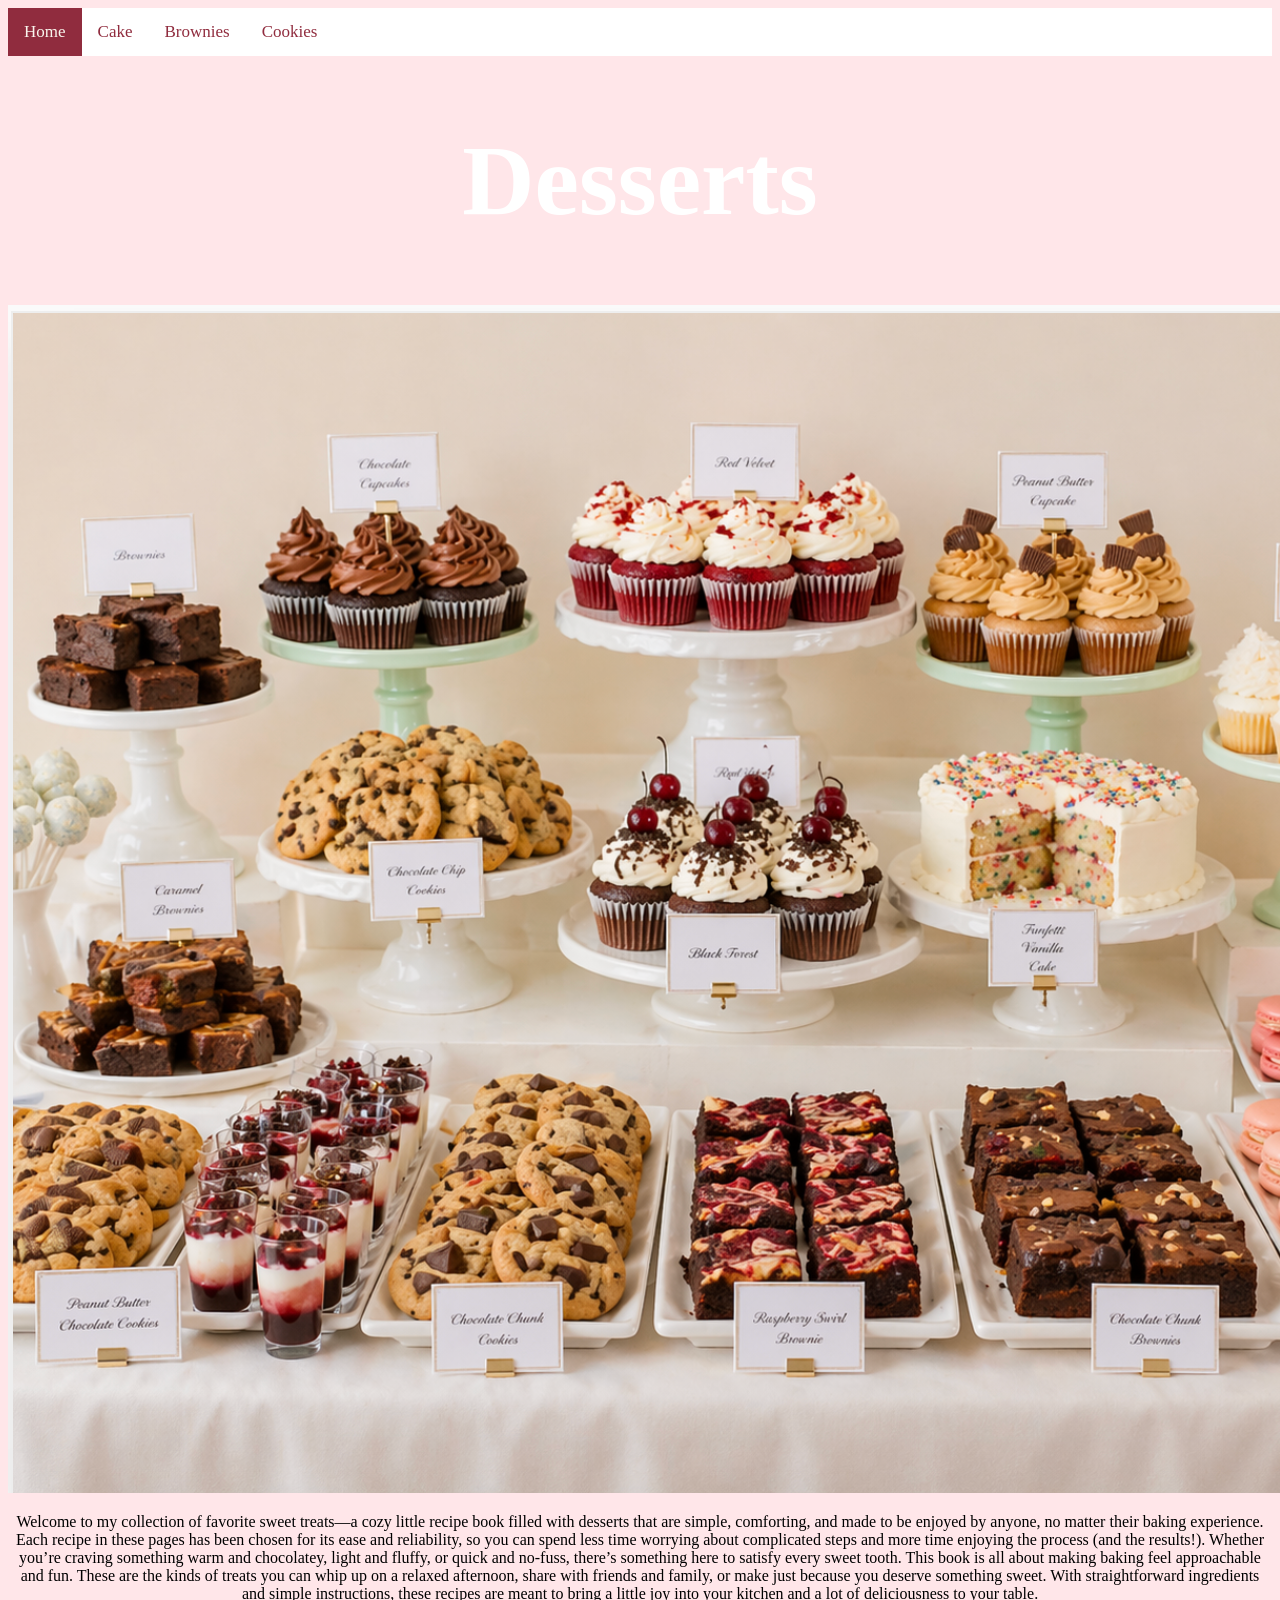
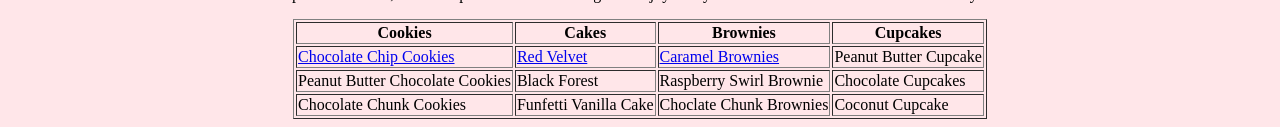
<file: index.html>
<!DOCTYPE html>
<html>
<head>
<title>Coco's Cookbook</title>
<style>
h1 {
	color:white;
	font-size:100px;
	font-family:"Times New Roman", sans-serif;
}
body {
	background-color:#FFE6E9;
}
</style> 
<link href="style.css" type="text/css" rel="stylesheet"/>
</head>
<body>



<div class="topnav">
<a href="index.html" class="active">Home</a>
<a href="redvelvet.html">Cake</a>
<a href="caramelbrownies.html">Brownies</a>
<a href="chocolatechipcookies.html">Cookies</a>
</div>
<h1><center>Desserts</h6>
	<center/> <img src="bakeryimage.png"/>


<p> 	Welcome to my collection of favorite sweet treats—a cozy little recipe book filled with desserts that are simple, comforting, and made to be enjoyed by anyone, no matter their baking experience. Each recipe in these pages has been chosen for its ease and reliability, so you can spend less time worrying about complicated steps and more time enjoying the process (and the results!). Whether you’re craving something warm and chocolatey, light and fluffy, or quick and no-fuss, there’s something here to satisfy every sweet tooth.

This book is all about making baking feel approachable and fun. These are the kinds of treats you can whip up on a relaxed afternoon, share with friends and family, or make just because you deserve something sweet. With straightforward ingredients and simple instructions, these recipes are meant to bring a little joy into your kitchen and a lot of deliciousness to your table.</p>


<table border=1> 
<tr>
	<th>Cookies</th>
	<th>Cakes</th>
	<th>Brownies</th>
	<th>Cupcakes</th>
</tr>
<tr>
	<td><a href='chocolatechipcookies.html'> Chocolate Chip Cookies</a></td>
	<td><a href='redvelvet.html'> Red Velvet</a></td>
	<td><a href='caramelbrownies.html'> Caramel Brownies</td>

	<td>Peanut Butter Cupcake</td>
</tr>
<tr>
	<td>Peanut Butter Chocolate Cookies</td>
	<td>Black Forest</td>
	<td>Raspberry Swirl Brownie</td>
	<td>Chocolate Cupcakes</td>
<tr> 
	<td>Chocolate Chunk Cookies</td>
	<td>Funfetti Vanilla Cake</td>
	<td>Choclate Chunk Brownies</td>
	<td>Coconut Cupcake</td>
</tr>
<table>



</body>
</html>
</file>
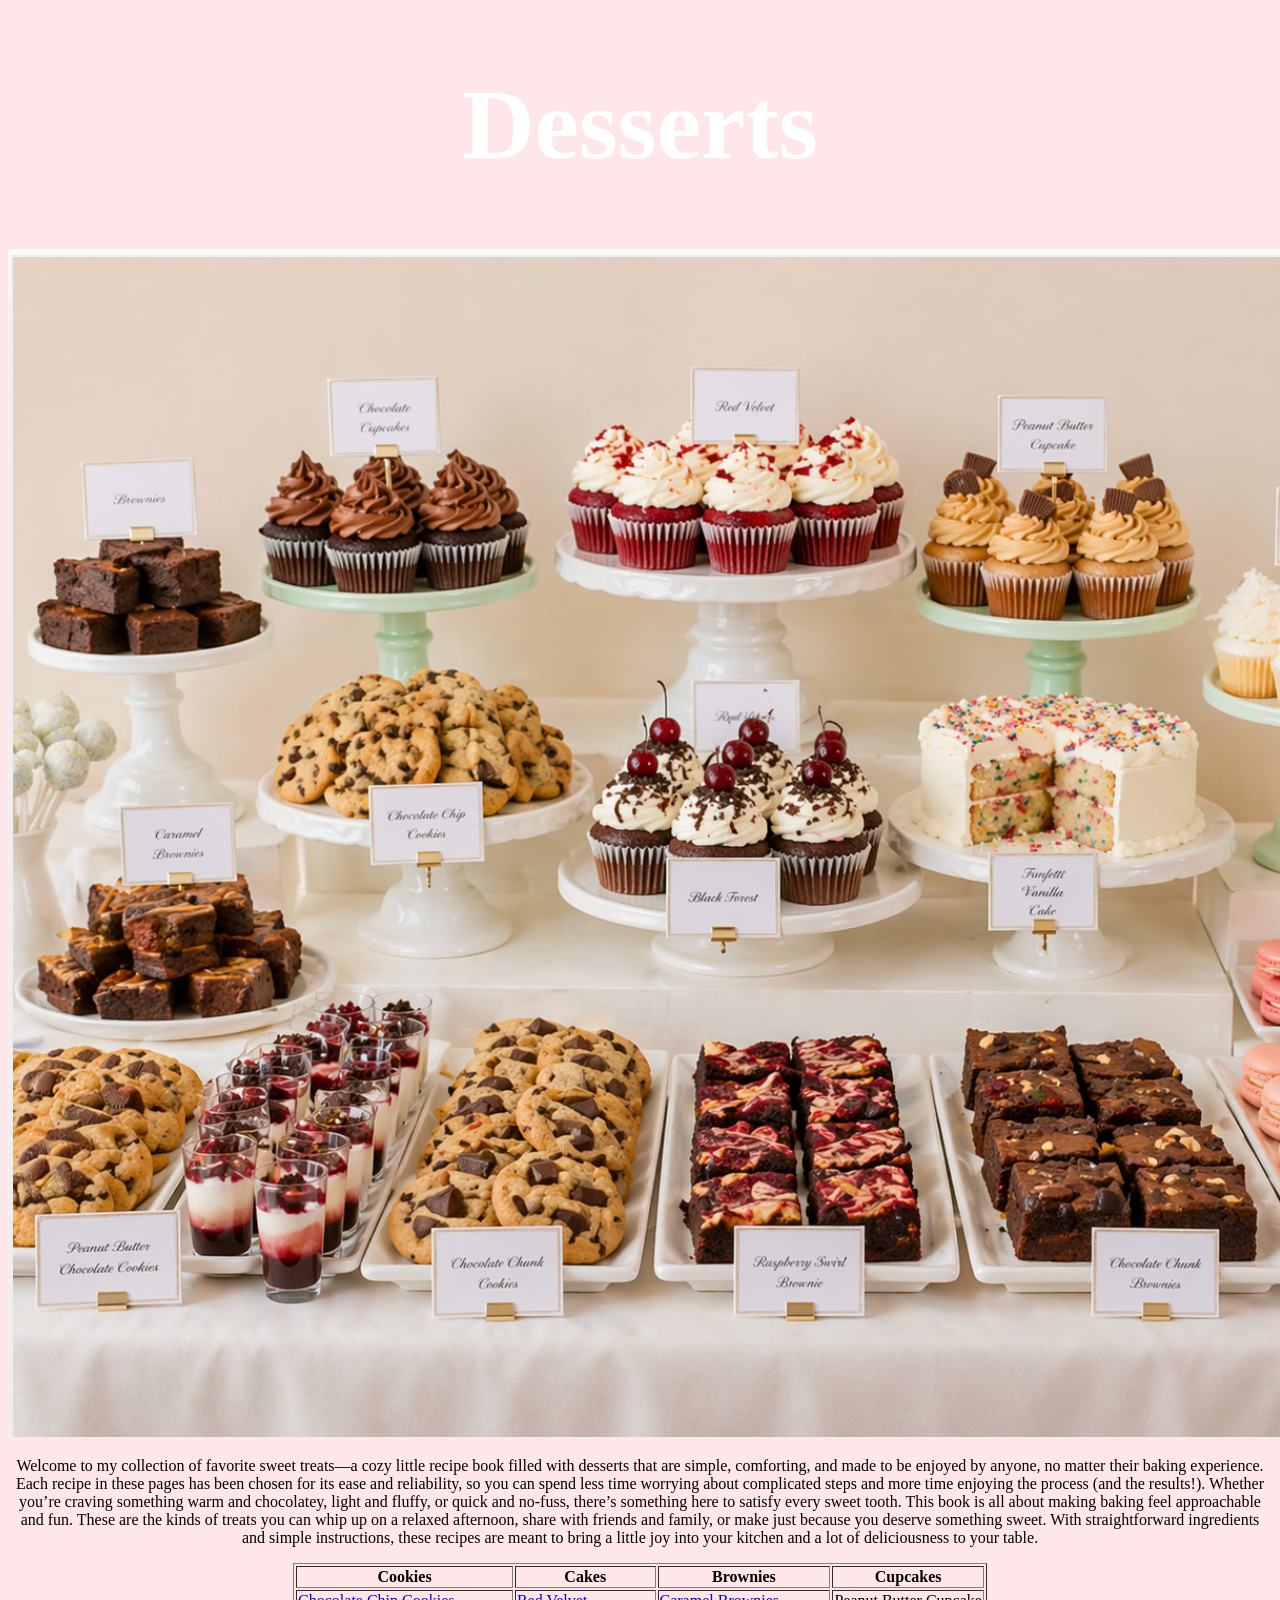
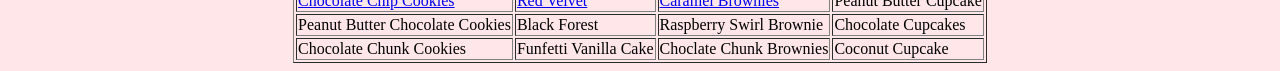
<file: Coco W-F/index.html>
<!DOCTYPE html>
<html>
<head>
<title>Coco's Cookbook</title>
<style>
h1 {
	color:white;
	font-size:100px;
	font-family:"Times New Roman", sans-serif;
}
body {
	background-color:#FFE6E9;
}
</style 
<link href="style.css" type="text/css" rel="stylesheet"/>
</head>
<body>
<h1><center>Desserts</h6>
	<center/> <img src="bakeryimage.png"/>


<p> 	Welcome to my collection of favorite sweet treats—a cozy little recipe book filled with desserts that are simple, comforting, and made to be enjoyed by anyone, no matter their baking experience. Each recipe in these pages has been chosen for its ease and reliability, so you can spend less time worrying about complicated steps and more time enjoying the process (and the results!). Whether you’re craving something warm and chocolatey, light and fluffy, or quick and no-fuss, there’s something here to satisfy every sweet tooth.

This book is all about making baking feel approachable and fun. These are the kinds of treats you can whip up on a relaxed afternoon, share with friends and family, or make just because you deserve something sweet. With straightforward ingredients and simple instructions, these recipes are meant to bring a little joy into your kitchen and a lot of deliciousness to your table.</p>


<table border=1> 
<tr>
	<th>Cookies</th>
	<th>Cakes</th>
	<th>Brownies</th>
	<th>Cupcakes</th>
</tr>
<tr>
	<td><a href='chocolatechipcookies.html'> Chocolate Chip Cookies</a></td>
	<td><a href='redvelvet.html'> Red Velvet</a></td>
	<td><a href='caramelbrownies.html'> Caramel Brownies</td>

	<td>Peanut Butter Cupcake</td>
</tr>
<tr>
	<td>Peanut Butter Chocolate Cookies</td>
	<td>Black Forest</td>
	<td>Raspberry Swirl Brownie</td>
	<td>Chocolate Cupcakes</td>
<tr> 
	<td>Chocolate Chunk Cookies</td>
	<td>Funfetti Vanilla Cake</td>
	<td>Choclate Chunk Brownies</td>
	<td>Coconut Cupcake</td>
</tr>
<table>



</body>
</html>
</file>
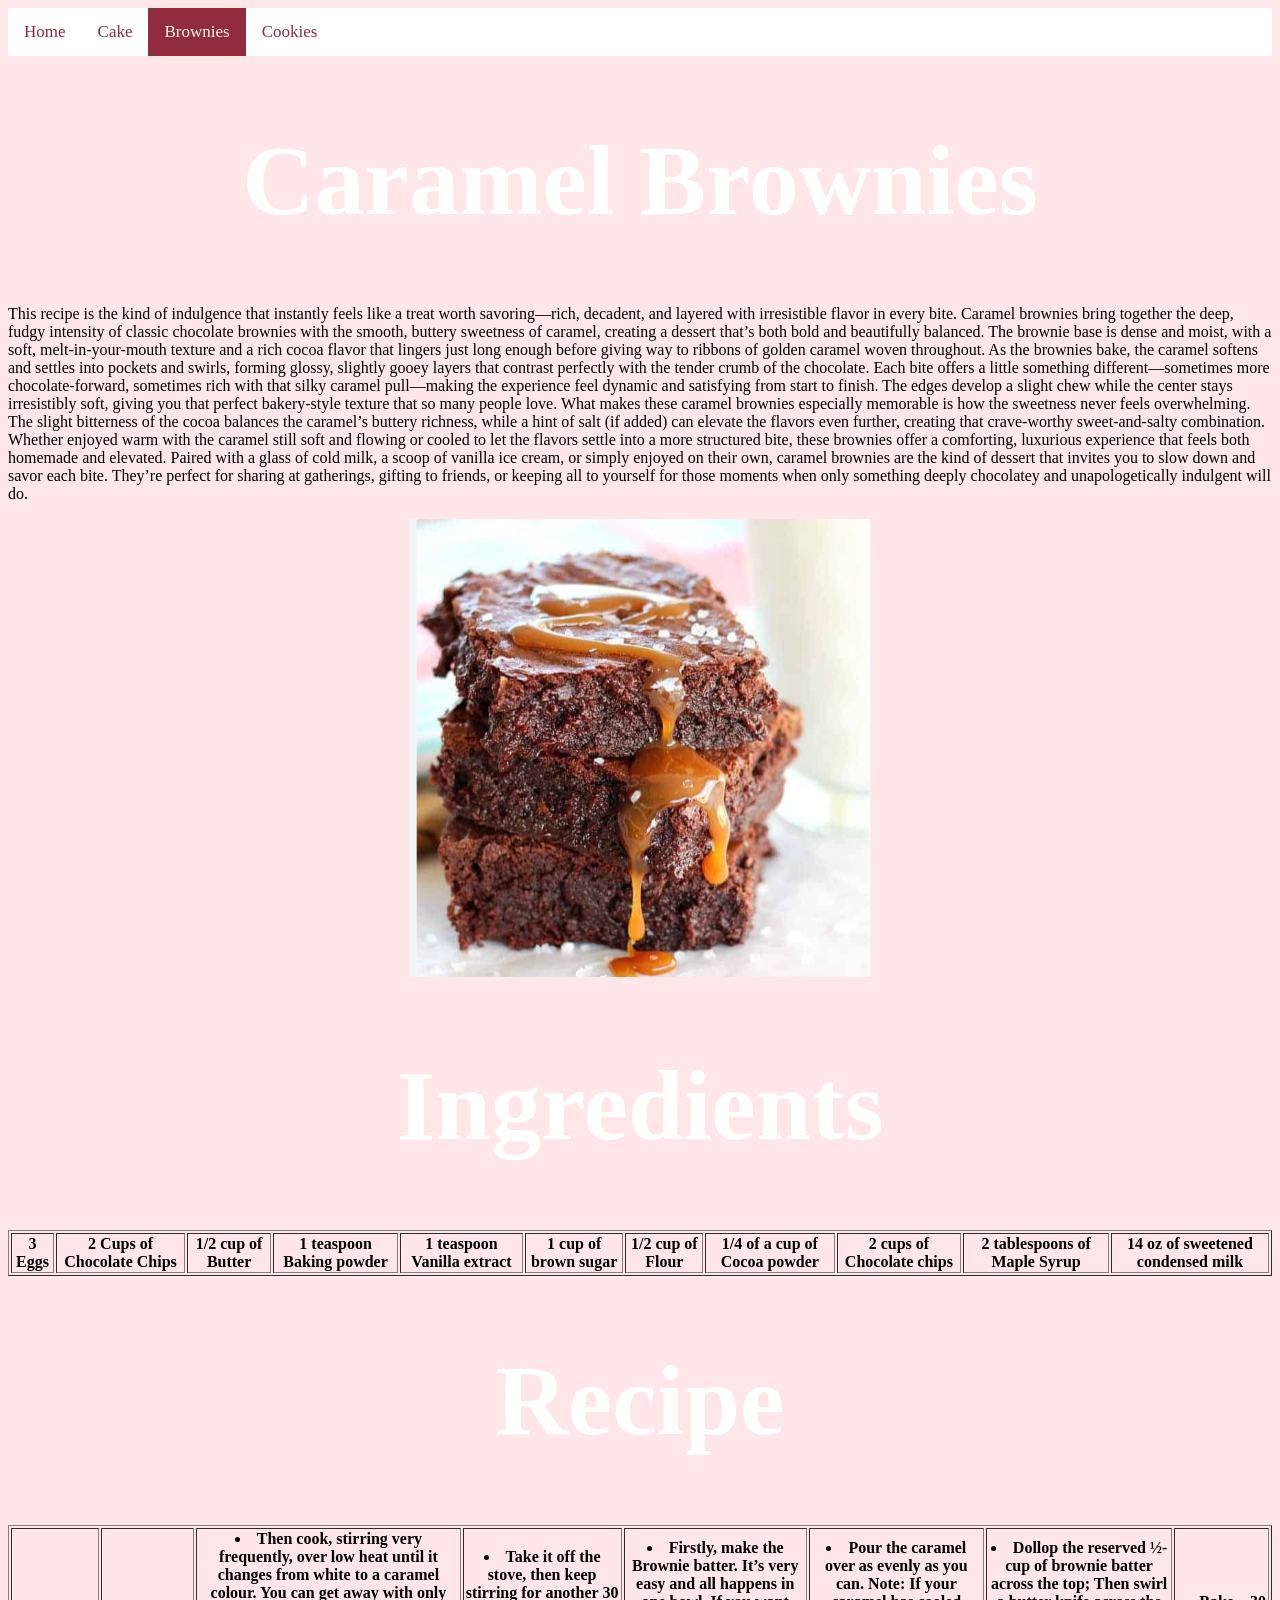
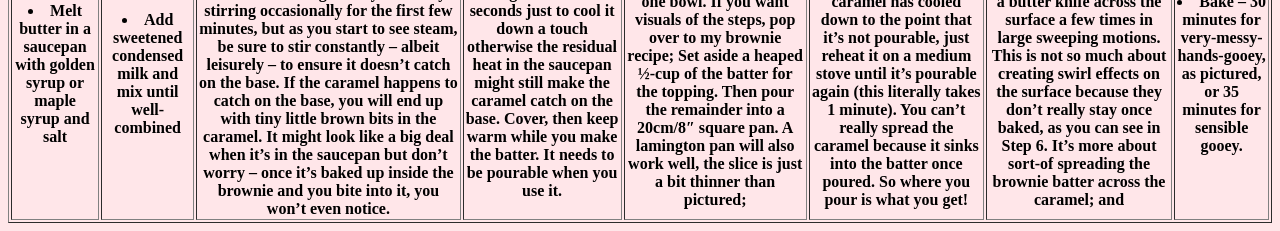
<file: caramelbrownies.html>
<!DOCTYPE html>
<html>
<head>
	<style>
		h1 {
	color:white;
	font-size:100px;
	font-family:"Times New Roman", sans-serif;
}
	body {
	background-color:#FFE6E9;
}
</style>
<link href="style.css" type="text/css" rel="stylesheet"/>
</head>
<div class="topnav">
<a href="index.html" >Home</a>
<a href="redvelvet.html">Cake</a>
<a href="caramelbrownies.html" class="active">Brownies</a>
<a href="chocolatechipcookies.html">Cookies</a>
</div>
	<h1><center>Caramel Brownies</h1>
<p> 
	This recipe is the kind of indulgence that instantly feels like a treat worth savoring—rich, decadent, and layered with irresistible flavor in every bite. Caramel brownies bring together the deep, fudgy intensity of classic chocolate brownies with the smooth, buttery sweetness of caramel, creating a dessert that’s both bold and beautifully balanced. The brownie base is dense and moist, with a soft, melt-in-your-mouth texture and a rich cocoa flavor that lingers just long enough before giving way to ribbons of golden caramel woven throughout.
As the brownies bake, the caramel softens and settles into pockets and swirls, forming glossy, slightly gooey layers that contrast perfectly with the tender crumb of the chocolate. Each bite offers a little something different—sometimes more chocolate-forward, sometimes rich with that silky caramel pull—making the experience feel dynamic and satisfying from start to finish. The edges develop a slight chew while the center stays irresistibly soft, giving you that perfect bakery-style texture that so many people love.
What makes these caramel brownies especially memorable is how the sweetness never feels overwhelming. The slight bitterness of the cocoa balances the caramel’s buttery richness, while a hint of salt (if added) can elevate the flavors even further, creating that crave-worthy sweet-and-salty combination. Whether enjoyed warm with the caramel still soft and flowing or cooled to let the flavors settle into a more structured bite, these brownies offer a comforting, luxurious experience that feels both homemade and elevated.
Paired with a glass of cold milk, a scoop of vanilla ice cream, or simply enjoyed on their own, caramel brownies are the kind of dessert that invites you to slow down and savor each bite. They’re perfect for sharing at gatherings, gifting to friends, or keeping all to yourself for those moments when only something deeply chocolatey and unapologetically indulgent will do.
</p>

<center/> <image src="caramelbrownies.png"/>

<h1><center>Ingredients</h1>



<table border=1> 
<tr>
	<th>3 Eggs</th>
	<th>2 Cups of Chocolate Chips</th>
	<th>1/2 cup of Butter</th>
	<th>1 teaspoon Baking powder</th>
	<th>1 teaspoon Vanilla extract</th>
	<th>1 cup of brown sugar</th>
	<th>1/2 cup of Flour</th>
	<th>1/4 of a cup of Cocoa powder 
	<th>2 cups of Chocolate chips</th>
	<th>2 tablespoons of Maple Syrup</th>
	<th>14 oz of sweetened condensed milk</th>
</tr>


<ol>
<table border=1> 
<h1><center>Recipe</h1>
<tr>
<th><li>Melt butter in a saucepan with golden syrup or maple syrup and salt </li></th>

<th><li>Add sweetened condensed milk and mix until well-combined</li></th>

<th><li>Then cook, stirring very frequently, over low heat until it changes from white to a caramel colour. You can get away with only stirring occasionally for the first few minutes, but as you start to see steam, be sure to stir constantly – albeit leisurely – to ensure it doesn’t catch on the base.

If the caramel happens to catch on the base, you will end up with tiny little brown bits in the caramel. It might look like a big deal when it’s in the saucepan but don’t worry – once it’s baked up inside the brownie and you bite into it, you won’t even notice.</li></th>

<th><li>Take it off the stove, then keep stirring for another 30 seconds just to cool it down a touch otherwise the residual heat in the saucepan might still make the caramel catch on the base.

Cover, then keep warm while you make the batter. It needs to be pourable when you use it.</li></th>

<th><li>Firstly, make the Brownie batter. It’s very easy and all happens in one bowl. If you want visuals of the steps, pop over to my brownie recipe;

Set aside a heaped ½-cup of the batter for the topping. Then pour the remainder into a 20cm/8″ square pan. A lamington pan will also work well, the slice is just a bit thinner than pictured;
</li></th>

<th><li>Pour the caramel over as evenly as you can. Note: If your caramel has cooled down to the point that it’s not pourable, just reheat it on a medium stove until it’s pourable again (this literally takes 1 minute). You can’t really spread the caramel because it sinks into the batter once poured. So where you pour is what you get!
</li></th>

<th><li>Dollop the reserved ½-cup of brownie batter across the top;

Then swirl a butter knife across the surface a few times in large sweeping motions. This is not so much about creating swirl effects on the surface because they don’t really stay once baked, as you can see in Step 6. It’s more about sort-of spreading the brownie batter across the caramel; and</li></th>

<th><li>Bake – 30 minutes for very-messy-hands-gooey, as pictured, or 35 minutes for sensible gooey.

</li></th>
</ol>


</body>
</html>
</file>
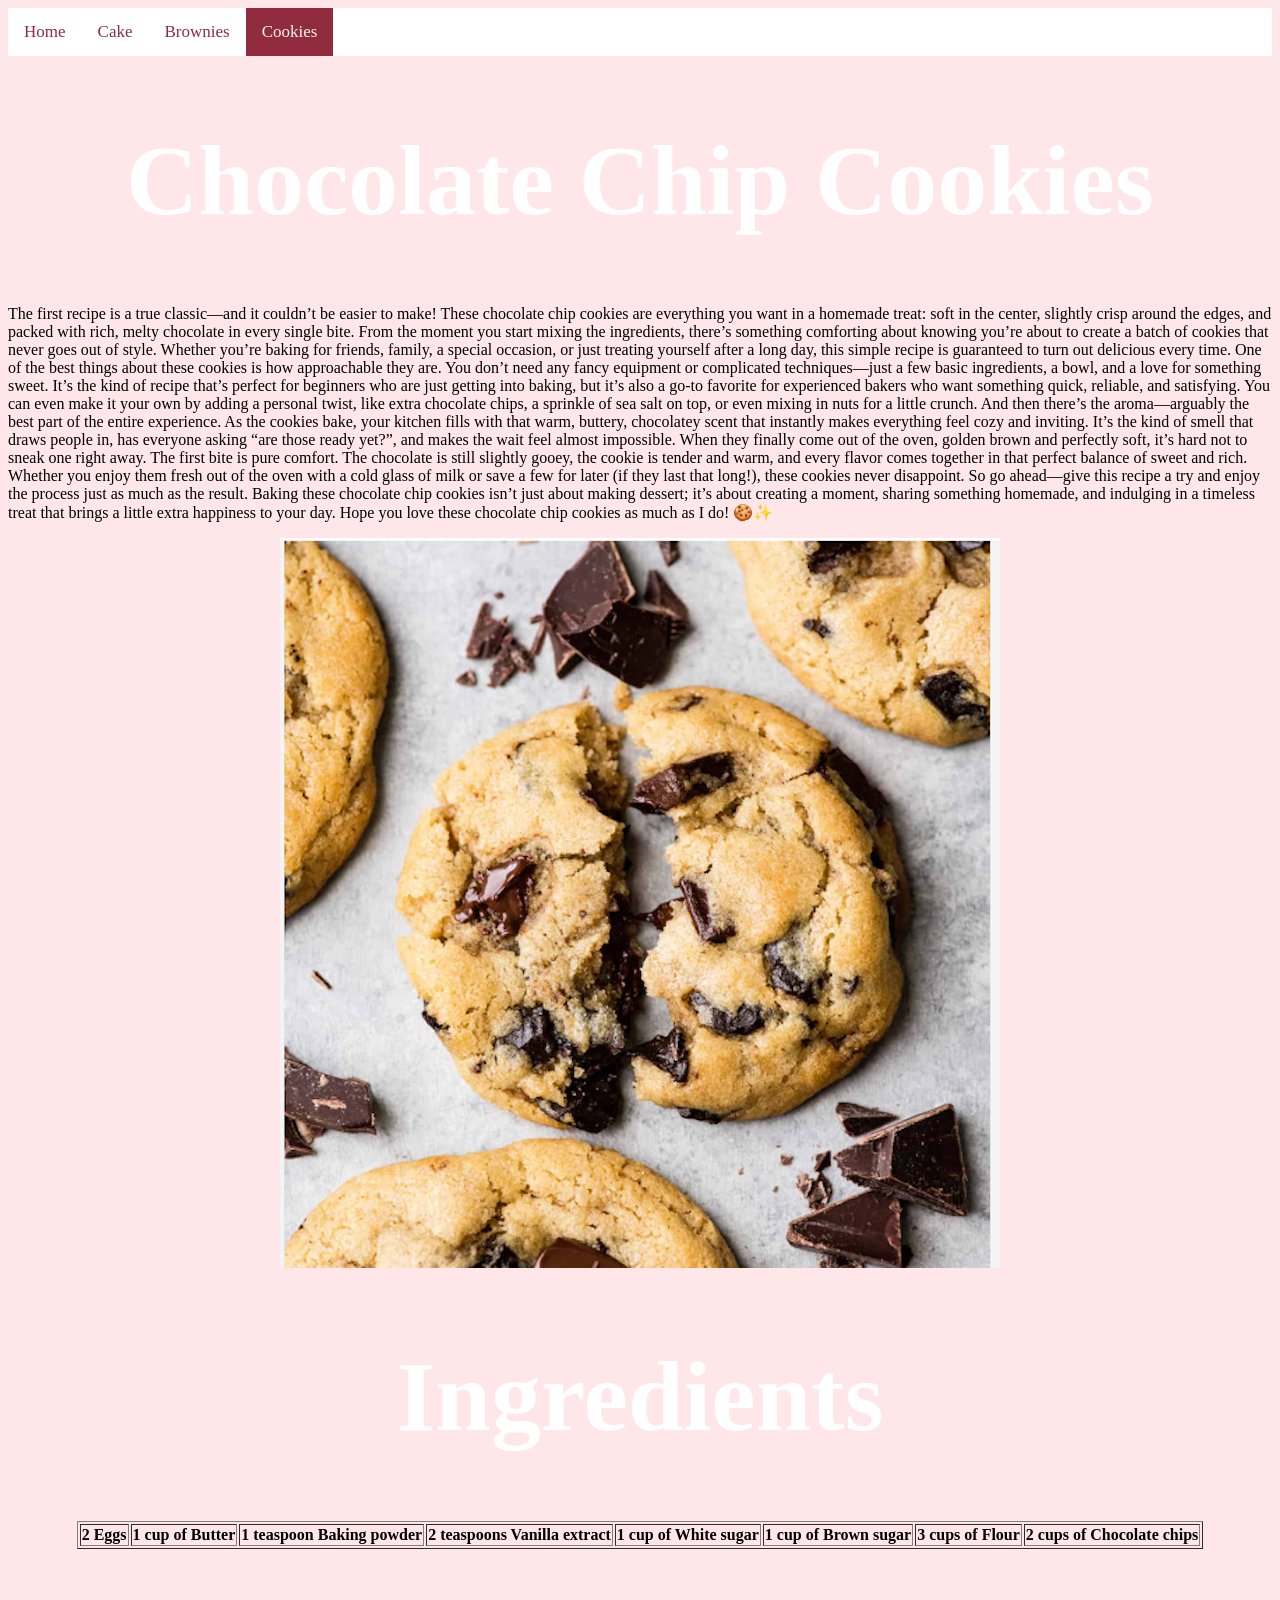
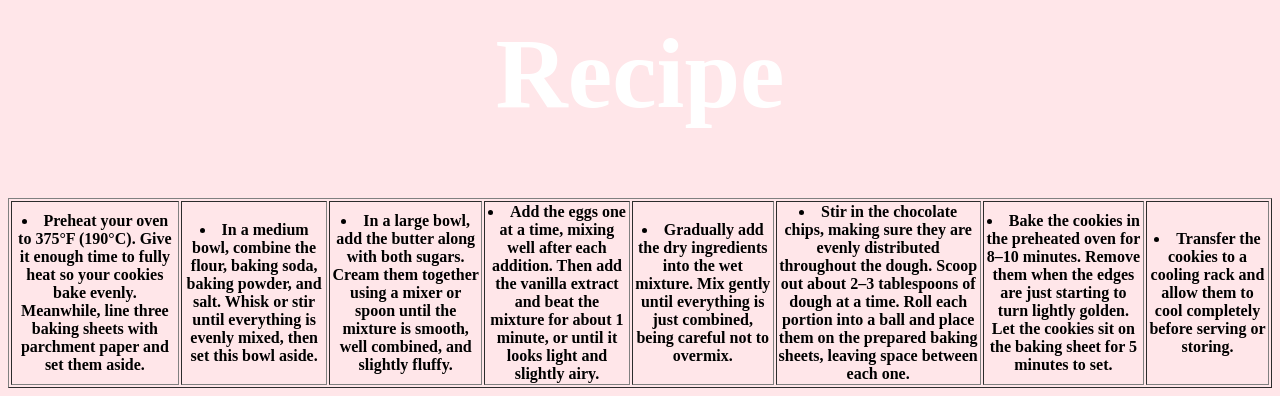
<file: chocolatechipcookies.html>
<!DOCTYPE html>
<html>
<head>
	<style>
		h1 {
	color:white;
	font-size:100px;
	font-family:"Times New Roman", sans-serif;
}
	body {
	background-color:#FFE6E9;
}

</style>
<link href="style.css" type="text/css" rel="stylesheet"/>
</head>
<div class="topnav">
<a href="index.html" >Home</a>
<a href="redvelvet.html">Cake</a>
<a href="caramelbrownies.html" >Brownies</a>
<a href="chocolatechipcookies.html"class="active">Cookies</a>
</div>
	<h1><center>Chocolate Chip Cookies</h1>
<p> 
	The first recipe is a true classic—and it couldn’t be easier to make! These chocolate chip cookies are everything you want in a homemade treat: soft in the center, slightly crisp around the edges, and packed with rich, melty chocolate in every single bite. From the moment you start mixing the ingredients, there’s something comforting about knowing you’re about to create a batch of cookies that never goes out of style. Whether you’re baking for friends, family, a special occasion, or just treating yourself after a long day, this simple recipe is guaranteed to turn out delicious every time.
One of the best things about these cookies is how approachable they are. You don’t need any fancy equipment or complicated techniques—just a few basic ingredients, a bowl, and a love for something sweet. It’s the kind of recipe that’s perfect for beginners who are just getting into baking, but it’s also a go-to favorite for experienced bakers who want something quick, reliable, and satisfying. You can even make it your own by adding a personal twist, like extra chocolate chips, a sprinkle of sea salt on top, or even mixing in nuts for a little crunch.
And then there’s the aroma—arguably the best part of the entire experience. As the cookies bake, your kitchen fills with that warm, buttery, chocolatey scent that instantly makes everything feel cozy and inviting. It’s the kind of smell that draws people in, has everyone asking “are those ready yet?”, and makes the wait feel almost impossible. When they finally come out of the oven, golden brown and perfectly soft, it’s hard not to sneak one right away.
The first bite is pure comfort. The chocolate is still slightly gooey, the cookie is tender and warm, and every flavor comes together in that perfect balance of sweet and rich. Whether you enjoy them fresh out of the oven with a cold glass of milk or save a few for later (if they last that long!), these cookies never disappoint.
So go ahead—give this recipe a try and enjoy the process just as much as the result. Baking these chocolate chip cookies isn’t just about making dessert; it’s about creating a moment, sharing something homemade, and indulging in a timeless treat that brings a little extra happiness to your day. Hope you love these chocolate chip cookies as much as I do! 🍪✨</p>
<center/> <img src="Cookies1.png"/>
<h1><center>Ingredients</h1>


<table border=1> 
<tr>
	<th>2 Eggs</th>
	<th>1 cup of Butter</th>
	<th>1 teaspoon Baking powder</th>
	<th>2 teaspoons Vanilla extract</th>
	<th>1 cup of White sugar</th>
	<th>1 cup of Brown sugar</th>
	<th>3 cups of Flour</th>
	<th>2 cups of Chocolate chips</th>
</tr>


<ol>
<table border=1> 
<h1><center>Recipe</h1>
<tr>
<th><li>Preheat your oven to 375°F (190°C). Give it enough time to fully heat so your cookies bake evenly. Meanwhile, line three baking sheets with parchment paper and set them aside.</li></th>

<th><li>In a medium bowl, combine the flour, baking soda, baking powder, and salt. Whisk or stir until everything is evenly mixed, then set this bowl aside.</li></th>

<th><li>In a large bowl, add the butter along with both sugars. Cream them together using a mixer or spoon until the mixture is smooth, well combined, and slightly fluffy.</li></th>

<th><li>Add the eggs one at a time, mixing well after each addition. Then add the vanilla extract and beat the mixture for about 1 minute, or until it looks light and slightly airy.</li></th>

<th><li>Gradually add the dry ingredients into the wet mixture. Mix gently until everything is just combined, being careful not to overmix.</li></th>

<th><li>Stir in the chocolate chips, making sure they are evenly distributed throughout the dough.
Scoop out about 2–3 tablespoons of dough at a time. Roll each portion into a ball and place them on the prepared baking sheets, leaving space between each one.</li></th>

<th><li>Bake the cookies in the preheated oven for 8–10 minutes. Remove them when the edges are just starting to turn lightly golden. Let the cookies sit on the baking sheet for 5 minutes to set.</li></th>

<th><li>Transfer the cookies to a cooling rack and allow them to cool completely before serving or storing.</li></th>
</ol>



</body>
</html>
</file>
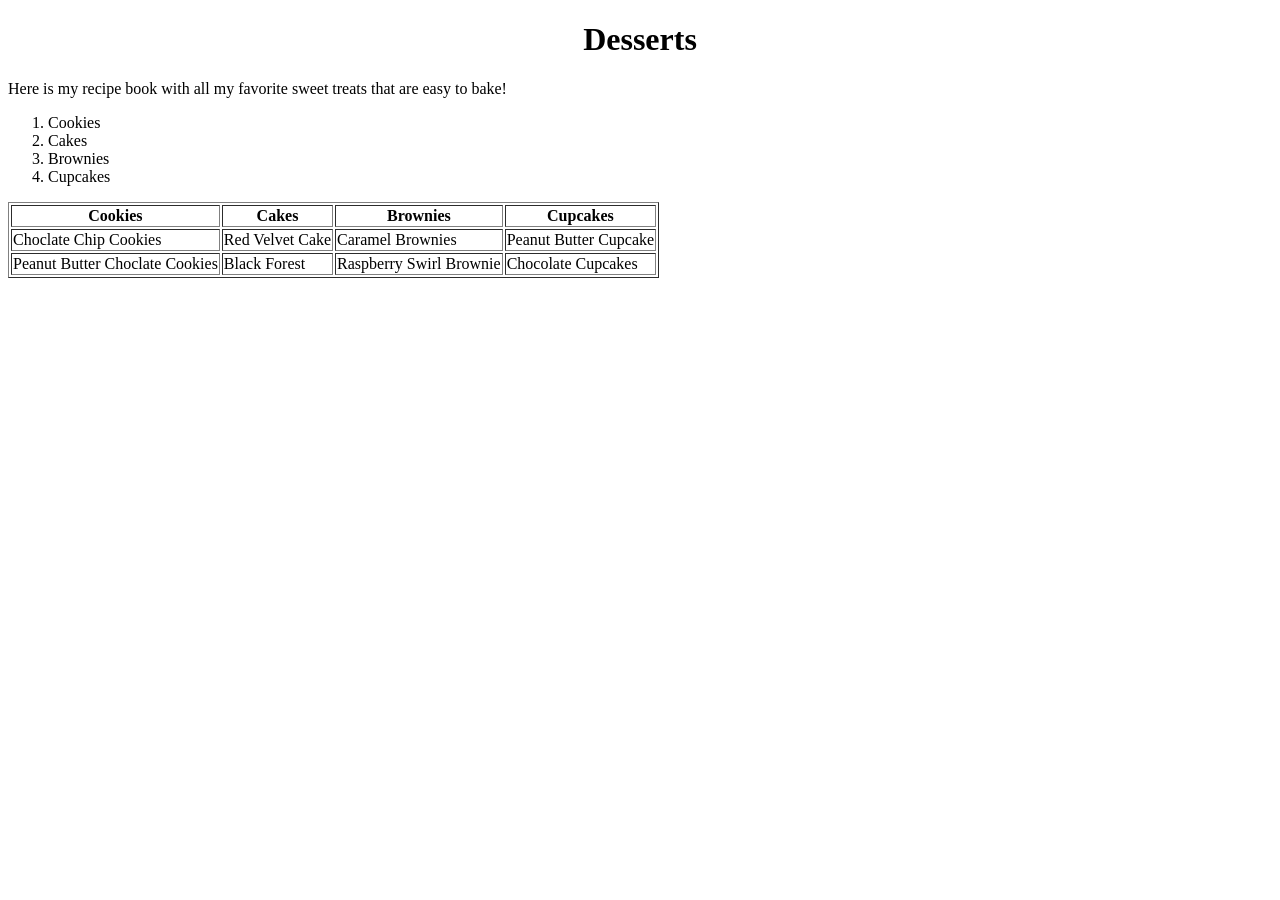
<file: Desserts.html>
<!DOCTYPE html>
<html>
<head>
<title>Coco's Cookbook</title>
</head>
<body>
<h1><center>Desserts</h1>

<p> Here is my recipe book with all my favorite sweet treats that are easy to bake!

<ol> 
<li>Cookies</li>
<li>Cakes</li>
<li>Brownies</li>
<li>Cupcakes</li>
</ol>

<table border=1> 

<tr>
	<th>Cookies</th>
	<th>Cakes</th>
	<th>Brownies</th>
	<th>Cupcakes</th>
</tr>
<tr>
	<td>Choclate Chip Cookies</td>
	<td>Red Velvet Cake</td>
	<td>Caramel Brownies</td>
	<td>Peanut Butter Cupcake</td>
</tr>
<tr>
	<td>Peanut Butter Choclate Cookies</td>
	<td>Black Forest</td>
	<td>Raspberry Swirl Brownie</td>
	<td>Chocolate Cupcakes</td>






</tr>

<table>



</body>
</html>
</file>
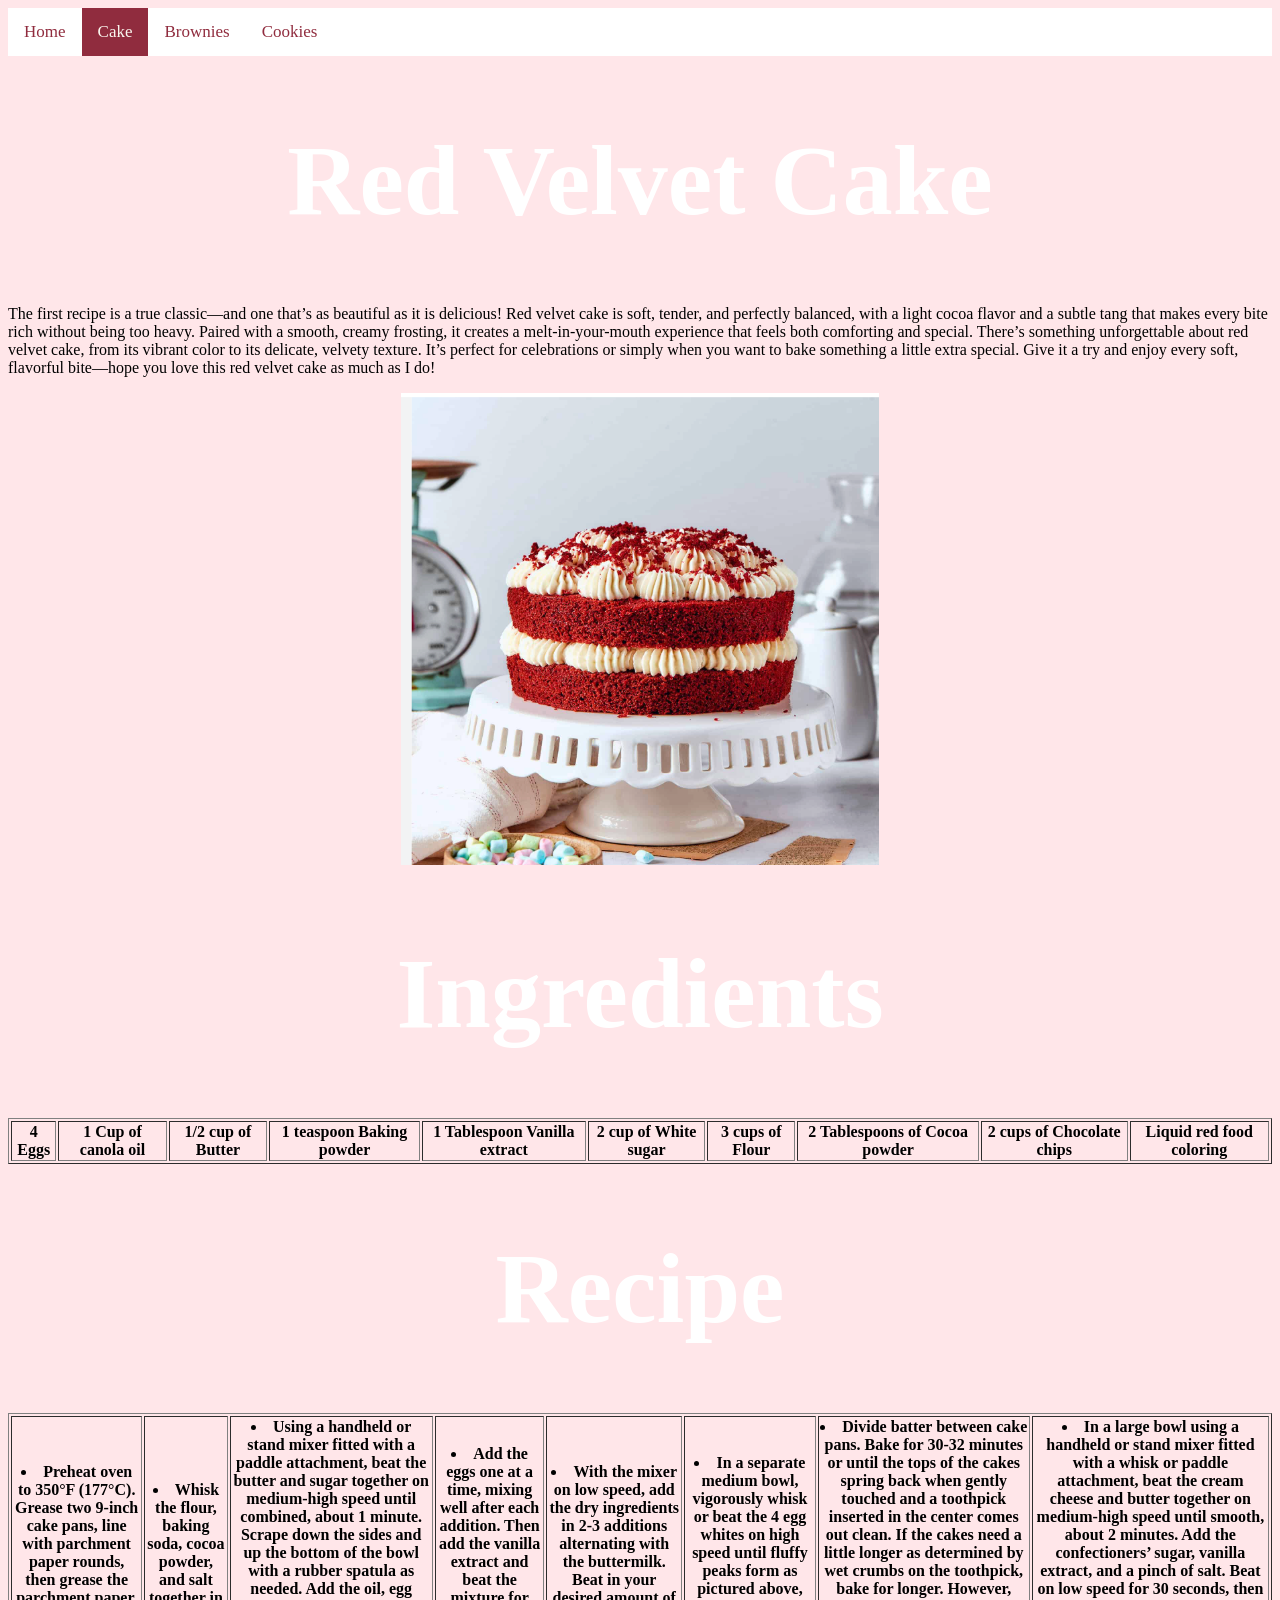
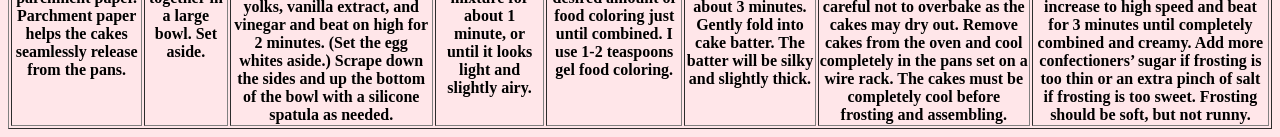
<file: redvelvet.html>
<!DOCTYPE html>
<html>
<head>
	<style>
		h1 {
	color:white;
	font-size:100px;
	font-family:"Times New Roman", sans-serif;
}
	body {
	background-color:#FFE6E9;
}
</style>
<link href="style.css" type="text/css" rel="stylesheet"/>
</head>
<div class="topnav">
<a href="index.html" >Home</a>
<a href="redvelvet.html" class="active">Cake</a>
<a href="caramelbrownies.html">Brownies</a>
<a href="chocolatechipcookies.html">Cookies</a>
</div>
	<h1><center>Red Velvet Cake</h1>
<p> The first recipe is a true classic—and one that’s as beautiful as it is delicious! Red velvet cake is soft, tender, and perfectly balanced, with a light cocoa flavor and a subtle tang that makes every bite rich without being too heavy. Paired with a smooth, creamy frosting, it creates a melt-in-your-mouth experience that feels both comforting and special.

There’s something unforgettable about red velvet cake, from its vibrant color to its delicate, velvety texture. It’s perfect for celebrations or simply when you want to bake something a little extra special. Give it a try and enjoy every soft, flavorful bite—hope you love this red velvet cake as much as I do!
</p>

<center/> <img src="redvelvet.png"/>

<h1><center>Ingredients</h1>



<table border=1> 
<tr>
	<th>4 Eggs</th>
	<th>1 Cup of canola oil</th>
	<th>1/2 cup of Butter</th>
	<th>1 teaspoon Baking powder</th>
	<th>1 Tablespoon Vanilla extract</th>
	<th>2 cup of White sugar</th>
	<th>3 cups of Flour</th>
	<th>2 Tablespoons of Cocoa powder 
	<th>2 cups of Chocolate chips</th>
	<th>Liquid red food coloring 
</tr>


<ol>
<table border=1> 
<h1><center>Recipe</h1>
<tr>
<th><li>Preheat oven to 350°F (177°C). Grease two 9-inch cake pans, line with parchment paper rounds, then grease the parchment paper. Parchment paper helps the cakes seamlessly release from the pans. </li></th>

<th><li>Whisk the flour, baking soda, cocoa powder, and salt together in a large bowl. Set aside.</li></th>

<th><li>Using a handheld or stand mixer fitted with a paddle attachment, beat the butter and sugar together on medium-high speed until combined, about 1 minute. Scrape down the sides and up the bottom of the bowl with a rubber spatula as needed. Add the oil, egg yolks, vanilla extract, and vinegar and beat on high for 2 minutes. (Set the egg whites aside.) Scrape down the sides and up the bottom of the bowl with a silicone spatula as needed.</li></th>

<th><li>Add the eggs one at a time, mixing well after each addition. Then add the vanilla extract and beat the mixture for about 1 minute, or until it looks light and slightly airy.</li></th>

<th><li>With the mixer on low speed, add the dry ingredients in 2-3 additions alternating with the buttermilk. Beat in your desired amount of food coloring just until combined. I use 1-2 teaspoons gel food coloring.
</li></th>

<th><li>In a separate medium bowl, vigorously whisk or beat the 4 egg whites on high speed until fluffy peaks form as pictured above, about 3 minutes. Gently fold into cake batter. The batter will be silky and slightly thick.
</li></th>

<th><li>Divide batter between cake pans. Bake for 30-32 minutes or until the tops of the cakes spring back when gently touched and a toothpick inserted in the center comes out clean. If the cakes need a little longer as determined by wet crumbs on the toothpick, bake for longer. However, careful not to overbake as the cakes may dry out. Remove cakes from the oven and cool completely in the pans set on a wire rack. The cakes must be completely cool before frosting and assembling.</li></th>

<th><li>In a large bowl using a handheld or stand mixer fitted with a whisk or paddle attachment, beat the cream cheese and butter together on medium-high speed until smooth, about 2 minutes. Add the confectioners’ sugar, vanilla extract, and a pinch of salt. Beat on low speed for 30 seconds, then increase to high speed and beat for 3 minutes until completely combined and creamy. Add more confectioners’ sugar if frosting is too thin or an extra pinch of salt if frosting is too sweet. Frosting should be soft, but not runny. </li></th>
</ol>



</body>
</html>
</file>
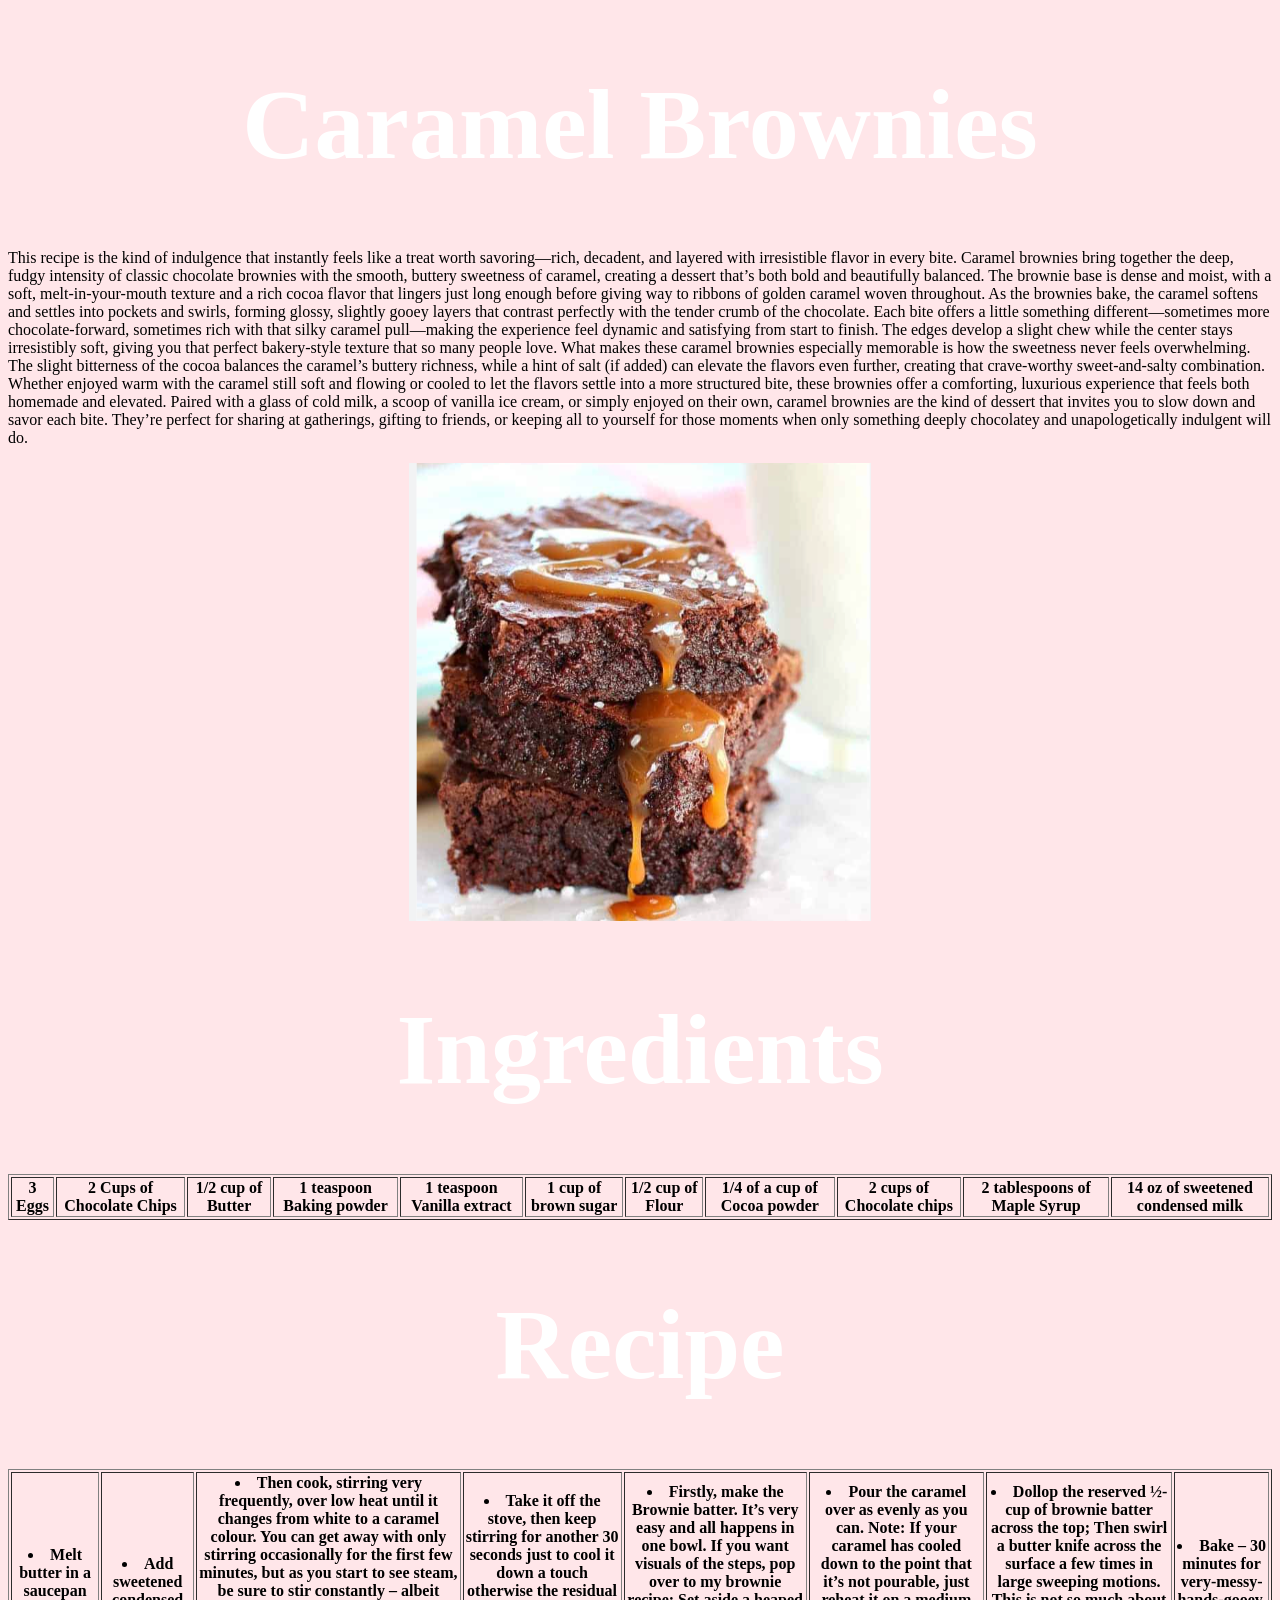
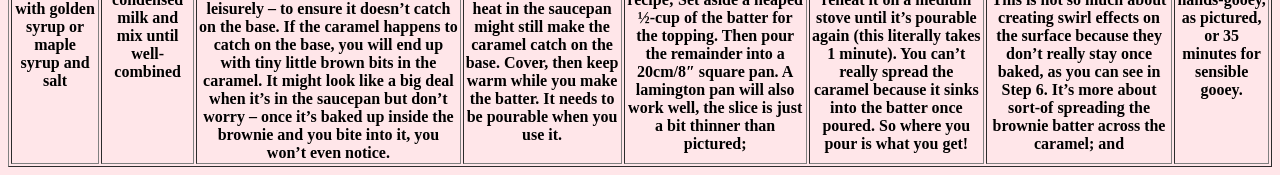
<file: Coco W-F/caramelbrownies.html>
<!DOCTYPE html>
<html>
<head>
	<style>
		h1 {
	color:white;
	font-size:100px;
	font-family:"Times New Roman", sans-serif;
}
	body {
	background-color:#FFE6E9;
}
</style>
	<h1><center>Caramel Brownies</h1>
<p> 
	This recipe is the kind of indulgence that instantly feels like a treat worth savoring—rich, decadent, and layered with irresistible flavor in every bite. Caramel brownies bring together the deep, fudgy intensity of classic chocolate brownies with the smooth, buttery sweetness of caramel, creating a dessert that’s both bold and beautifully balanced. The brownie base is dense and moist, with a soft, melt-in-your-mouth texture and a rich cocoa flavor that lingers just long enough before giving way to ribbons of golden caramel woven throughout.
As the brownies bake, the caramel softens and settles into pockets and swirls, forming glossy, slightly gooey layers that contrast perfectly with the tender crumb of the chocolate. Each bite offers a little something different—sometimes more chocolate-forward, sometimes rich with that silky caramel pull—making the experience feel dynamic and satisfying from start to finish. The edges develop a slight chew while the center stays irresistibly soft, giving you that perfect bakery-style texture that so many people love.
What makes these caramel brownies especially memorable is how the sweetness never feels overwhelming. The slight bitterness of the cocoa balances the caramel’s buttery richness, while a hint of salt (if added) can elevate the flavors even further, creating that crave-worthy sweet-and-salty combination. Whether enjoyed warm with the caramel still soft and flowing or cooled to let the flavors settle into a more structured bite, these brownies offer a comforting, luxurious experience that feels both homemade and elevated.
Paired with a glass of cold milk, a scoop of vanilla ice cream, or simply enjoyed on their own, caramel brownies are the kind of dessert that invites you to slow down and savor each bite. They’re perfect for sharing at gatherings, gifting to friends, or keeping all to yourself for those moments when only something deeply chocolatey and unapologetically indulgent will do.
</p>

<center/> <image src="caramelbrownies.png"/>

<h1><center>Ingredients</h1>



<table border=1> 
<tr>
	<th>3 Eggs</th>
	<th>2 Cups of Chocolate Chips</th>
	<th>1/2 cup of Butter</th>
	<th>1 teaspoon Baking powder</th>
	<th>1 teaspoon Vanilla extract</th>
	<th>1 cup of brown sugar</th>
	<th>1/2 cup of Flour</th>
	<th>1/4 of a cup of Cocoa powder 
	<th>2 cups of Chocolate chips</th>
	<th>2 tablespoons of Maple Syrup</th>
	<th>14 oz of sweetened condensed milk</th>
</tr>


<ol>
<table border=1> 
<h1><center>Recipe</h1>
<tr>
<th><li>Melt butter in a saucepan with golden syrup or maple syrup and salt </li></th>

<th><li>Add sweetened condensed milk and mix until well-combined</li></th>

<th><li>Then cook, stirring very frequently, over low heat until it changes from white to a caramel colour. You can get away with only stirring occasionally for the first few minutes, but as you start to see steam, be sure to stir constantly – albeit leisurely – to ensure it doesn’t catch on the base.

If the caramel happens to catch on the base, you will end up with tiny little brown bits in the caramel. It might look like a big deal when it’s in the saucepan but don’t worry – once it’s baked up inside the brownie and you bite into it, you won’t even notice.</li></th>

<th><li>Take it off the stove, then keep stirring for another 30 seconds just to cool it down a touch otherwise the residual heat in the saucepan might still make the caramel catch on the base.

Cover, then keep warm while you make the batter. It needs to be pourable when you use it.</li></th>

<th><li>Firstly, make the Brownie batter. It’s very easy and all happens in one bowl. If you want visuals of the steps, pop over to my brownie recipe;

Set aside a heaped ½-cup of the batter for the topping. Then pour the remainder into a 20cm/8″ square pan. A lamington pan will also work well, the slice is just a bit thinner than pictured;
</li></th>

<th><li>Pour the caramel over as evenly as you can. Note: If your caramel has cooled down to the point that it’s not pourable, just reheat it on a medium stove until it’s pourable again (this literally takes 1 minute). You can’t really spread the caramel because it sinks into the batter once poured. So where you pour is what you get!
</li></th>

<th><li>Dollop the reserved ½-cup of brownie batter across the top;

Then swirl a butter knife across the surface a few times in large sweeping motions. This is not so much about creating swirl effects on the surface because they don’t really stay once baked, as you can see in Step 6. It’s more about sort-of spreading the brownie batter across the caramel; and</li></th>

<th><li>Bake – 30 minutes for very-messy-hands-gooey, as pictured, or 35 minutes for sensible gooey.

</li></th>
</ol>


</body>
</html>
</file>
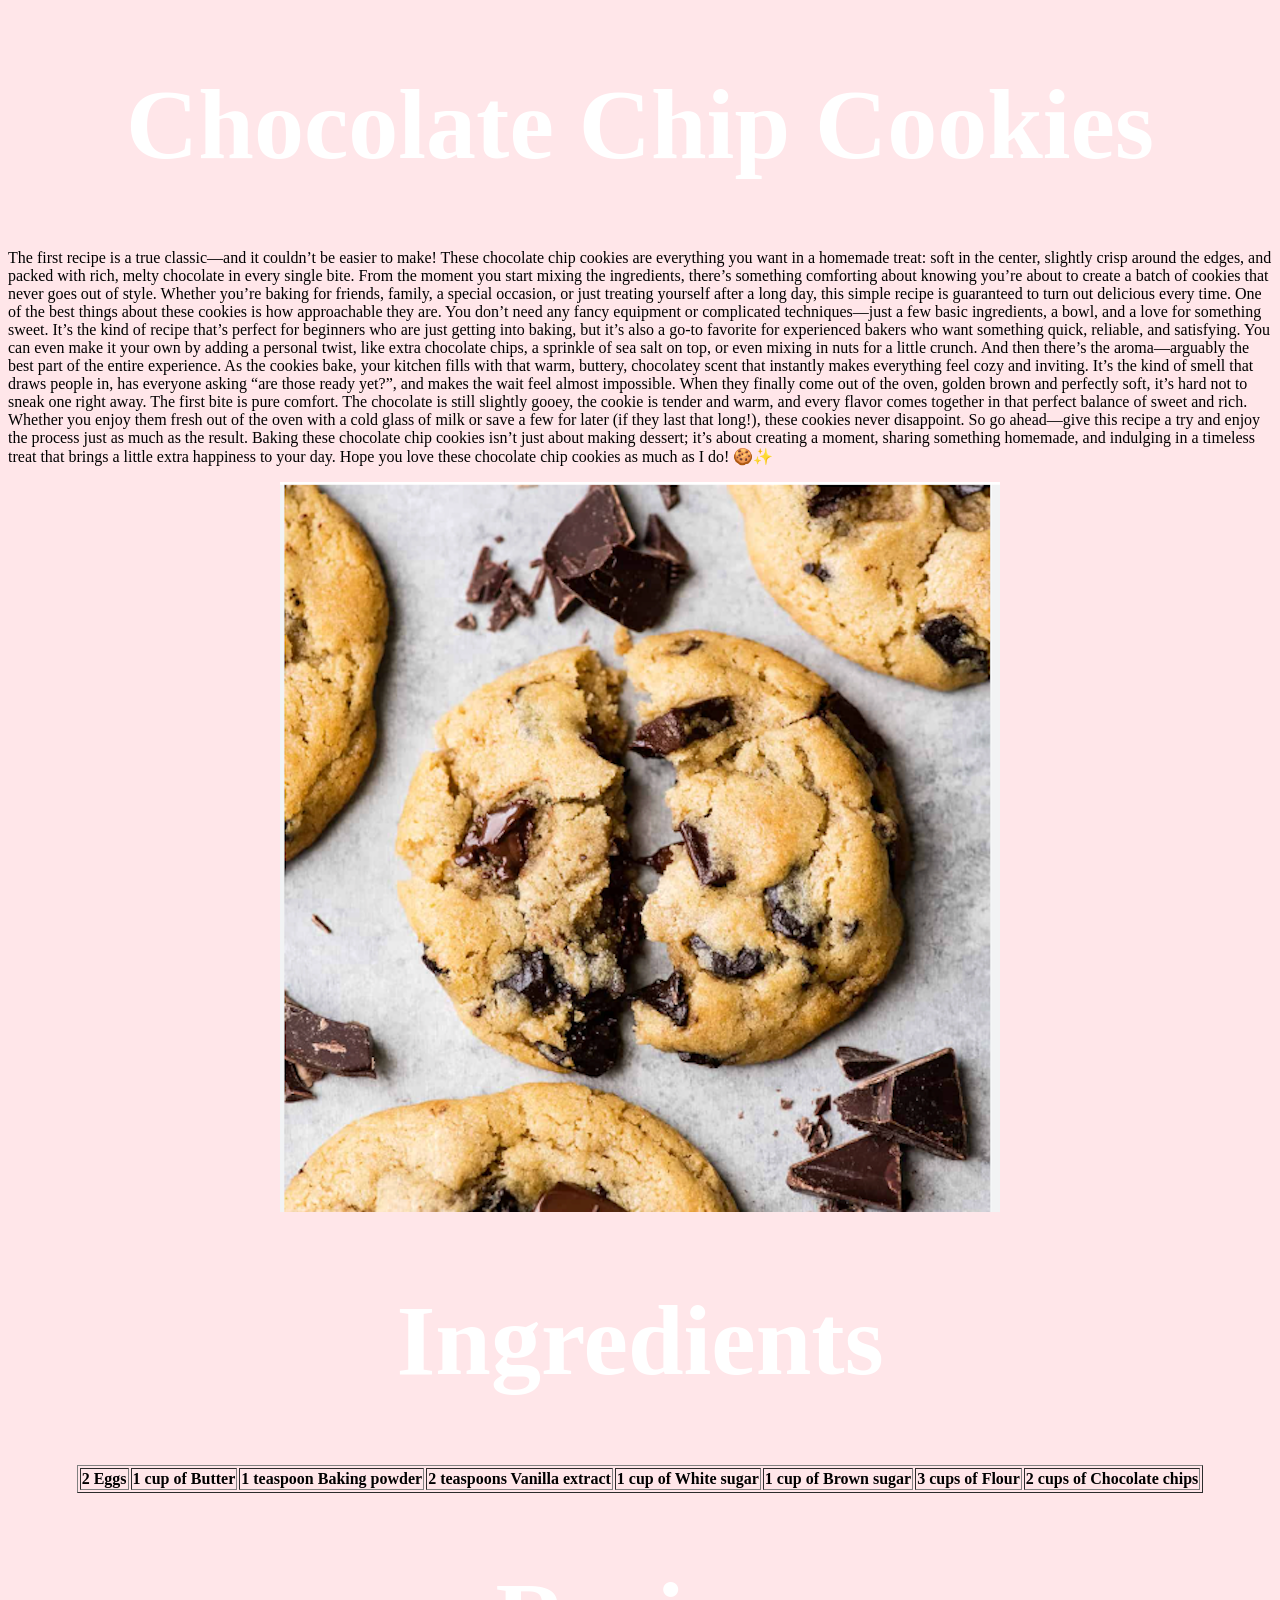
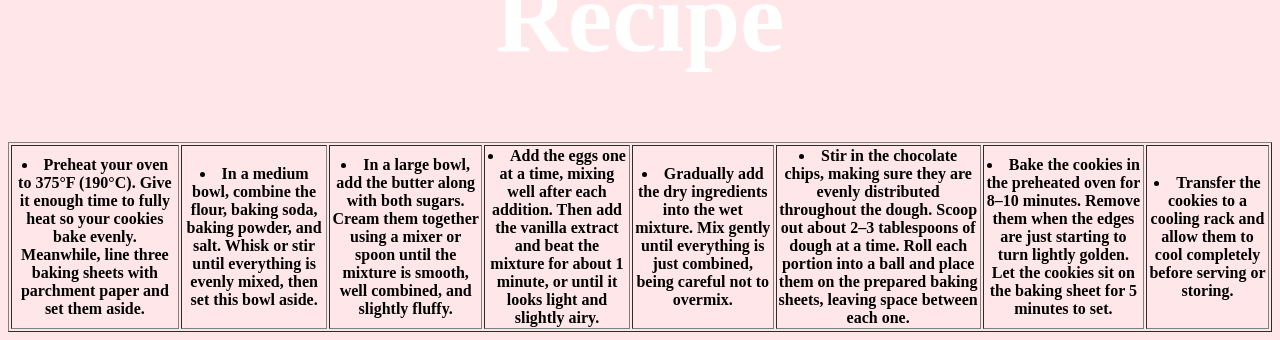
<file: Coco W-F/chocolatechipcookies.html>
<!DOCTYPE html>
<html>
<head>
	<style>
		h1 {
	color:white;
	font-size:100px;
	font-family:"Times New Roman", sans-serif;
}
	body {
	background-color:#FFE6E9;
}

</style>
	<h1><center>Chocolate Chip Cookies</h1>
<p> 
	The first recipe is a true classic—and it couldn’t be easier to make! These chocolate chip cookies are everything you want in a homemade treat: soft in the center, slightly crisp around the edges, and packed with rich, melty chocolate in every single bite. From the moment you start mixing the ingredients, there’s something comforting about knowing you’re about to create a batch of cookies that never goes out of style. Whether you’re baking for friends, family, a special occasion, or just treating yourself after a long day, this simple recipe is guaranteed to turn out delicious every time.
One of the best things about these cookies is how approachable they are. You don’t need any fancy equipment or complicated techniques—just a few basic ingredients, a bowl, and a love for something sweet. It’s the kind of recipe that’s perfect for beginners who are just getting into baking, but it’s also a go-to favorite for experienced bakers who want something quick, reliable, and satisfying. You can even make it your own by adding a personal twist, like extra chocolate chips, a sprinkle of sea salt on top, or even mixing in nuts for a little crunch.
And then there’s the aroma—arguably the best part of the entire experience. As the cookies bake, your kitchen fills with that warm, buttery, chocolatey scent that instantly makes everything feel cozy and inviting. It’s the kind of smell that draws people in, has everyone asking “are those ready yet?”, and makes the wait feel almost impossible. When they finally come out of the oven, golden brown and perfectly soft, it’s hard not to sneak one right away.
The first bite is pure comfort. The chocolate is still slightly gooey, the cookie is tender and warm, and every flavor comes together in that perfect balance of sweet and rich. Whether you enjoy them fresh out of the oven with a cold glass of milk or save a few for later (if they last that long!), these cookies never disappoint.
So go ahead—give this recipe a try and enjoy the process just as much as the result. Baking these chocolate chip cookies isn’t just about making dessert; it’s about creating a moment, sharing something homemade, and indulging in a timeless treat that brings a little extra happiness to your day. Hope you love these chocolate chip cookies as much as I do! 🍪✨</p>
<center/> <img src="Cookies1.png"/>
<h1><center>Ingredients</h1>


<table border=1> 
<tr>
	<th>2 Eggs</th>
	<th>1 cup of Butter</th>
	<th>1 teaspoon Baking powder</th>
	<th>2 teaspoons Vanilla extract</th>
	<th>1 cup of White sugar</th>
	<th>1 cup of Brown sugar</th>
	<th>3 cups of Flour</th>
	<th>2 cups of Chocolate chips</th>
</tr>


<ol>
<table border=1> 
<h1><center>Recipe</h1>
<tr>
<th><li>Preheat your oven to 375°F (190°C). Give it enough time to fully heat so your cookies bake evenly. Meanwhile, line three baking sheets with parchment paper and set them aside.</li></th>

<th><li>In a medium bowl, combine the flour, baking soda, baking powder, and salt. Whisk or stir until everything is evenly mixed, then set this bowl aside.</li></th>

<th><li>In a large bowl, add the butter along with both sugars. Cream them together using a mixer or spoon until the mixture is smooth, well combined, and slightly fluffy.</li></th>

<th><li>Add the eggs one at a time, mixing well after each addition. Then add the vanilla extract and beat the mixture for about 1 minute, or until it looks light and slightly airy.</li></th>

<th><li>Gradually add the dry ingredients into the wet mixture. Mix gently until everything is just combined, being careful not to overmix.</li></th>

<th><li>Stir in the chocolate chips, making sure they are evenly distributed throughout the dough.
Scoop out about 2–3 tablespoons of dough at a time. Roll each portion into a ball and place them on the prepared baking sheets, leaving space between each one.</li></th>

<th><li>Bake the cookies in the preheated oven for 8–10 minutes. Remove them when the edges are just starting to turn lightly golden. Let the cookies sit on the baking sheet for 5 minutes to set.</li></th>

<th><li>Transfer the cookies to a cooling rack and allow them to cool completely before serving or storing.</li></th>
</ol>



</body>
</html>
</file>
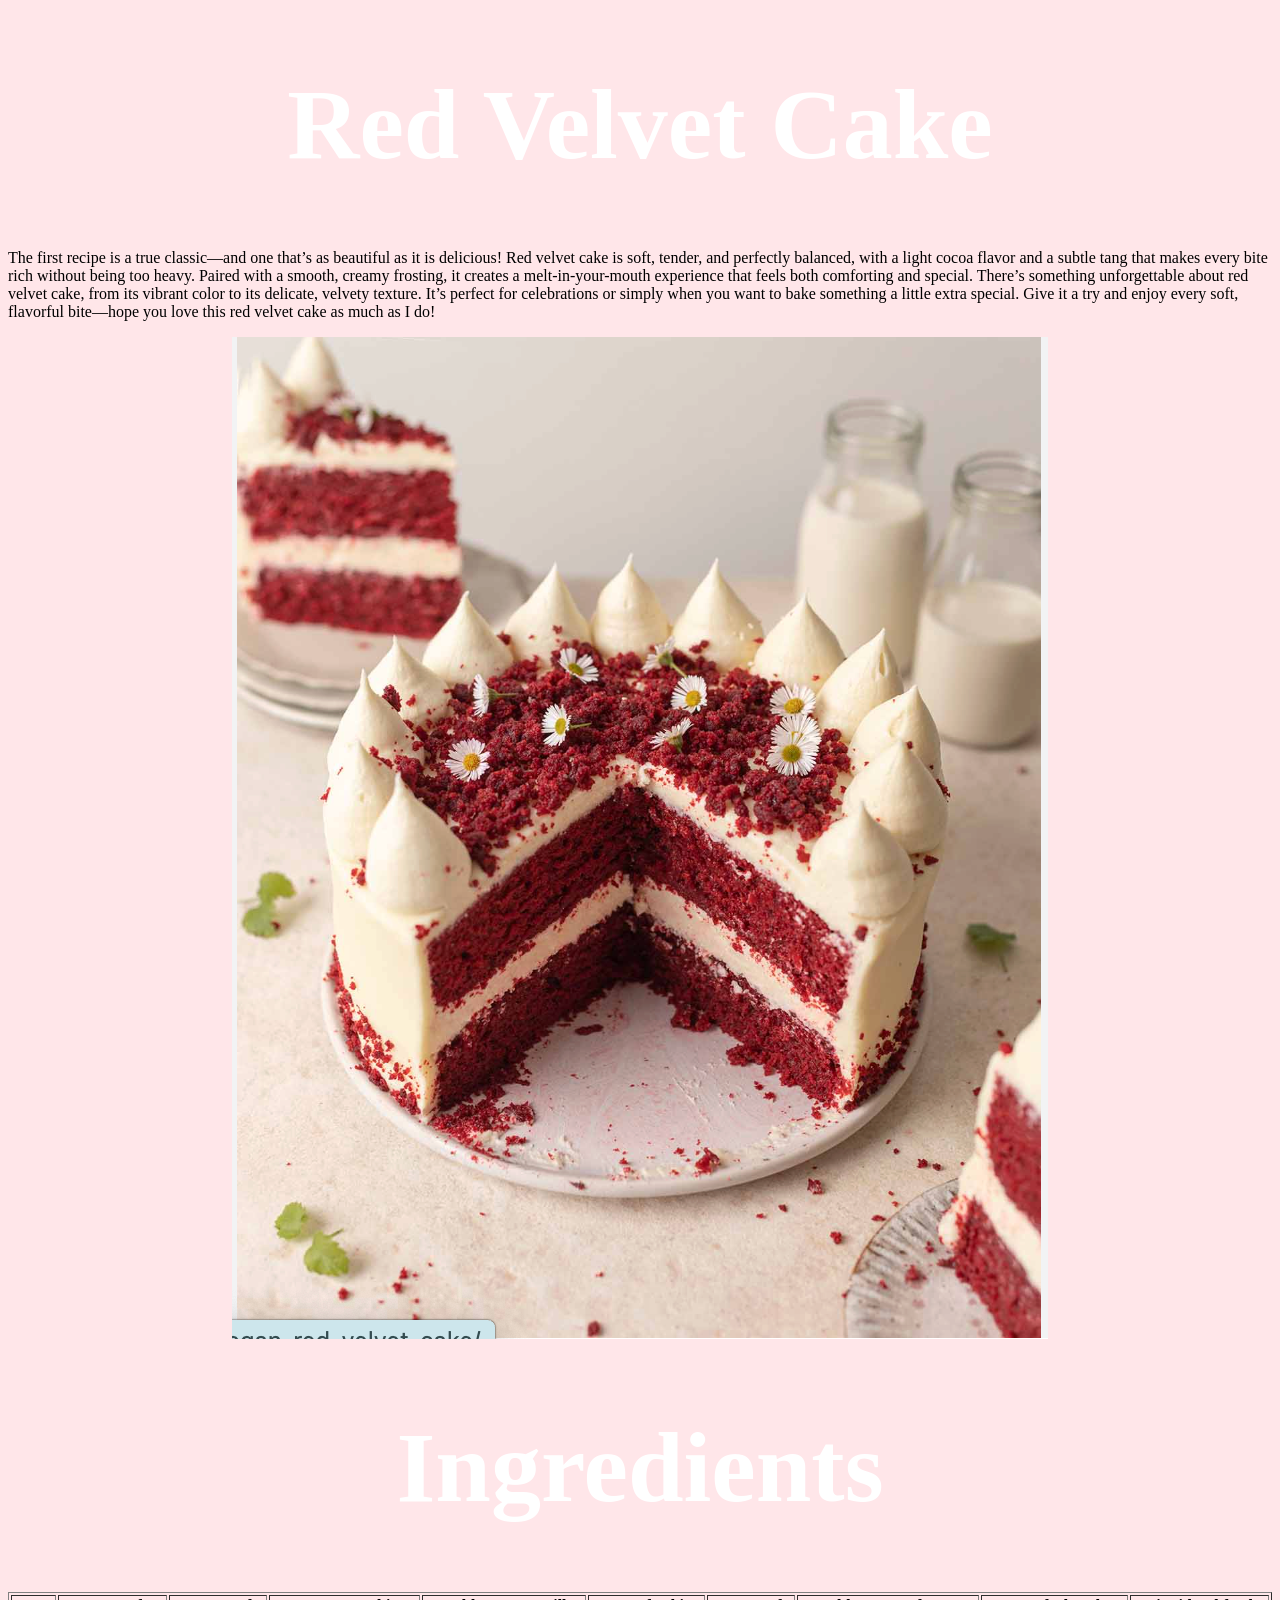
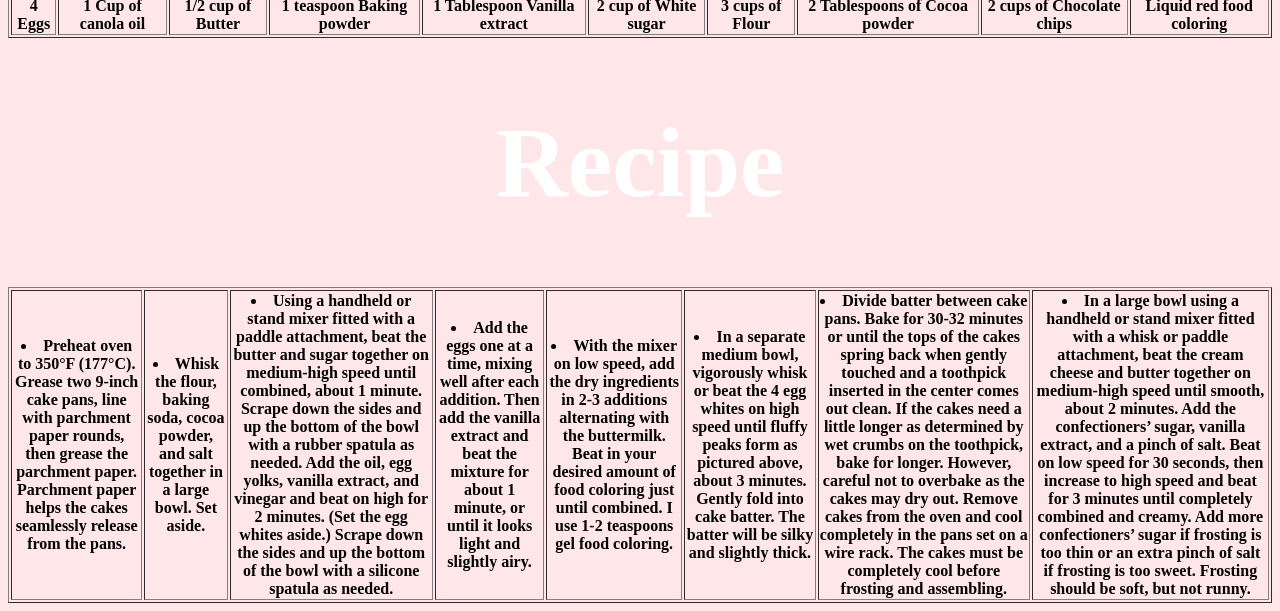
<file: Coco W-F/redvelvet.html>
<!DOCTYPE html>
<html>
<head>
	<style>
		h1 {
	color:white;
	font-size:100px;
	font-family:"Times New Roman", sans-serif;
}
	body {
	background-color:#FFE6E9;
}
</style>
	<h1><center>Red Velvet Cake</h1>
<p> The first recipe is a true classic—and one that’s as beautiful as it is delicious! Red velvet cake is soft, tender, and perfectly balanced, with a light cocoa flavor and a subtle tang that makes every bite rich without being too heavy. Paired with a smooth, creamy frosting, it creates a melt-in-your-mouth experience that feels both comforting and special.

There’s something unforgettable about red velvet cake, from its vibrant color to its delicate, velvety texture. It’s perfect for celebrations or simply when you want to bake something a little extra special. Give it a try and enjoy every soft, flavorful bite—hope you love this red velvet cake as much as I do!
</p>

<center/> <img src="redvelvetcake1.png"/>

<h1><center>Ingredients</h1>



<table border=1> 
<tr>
	<th>4 Eggs</th>
	<th>1 Cup of canola oil</th>
	<th>1/2 cup of Butter</th>
	<th>1 teaspoon Baking powder</th>
	<th>1 Tablespoon Vanilla extract</th>
	<th>2 cup of White sugar</th>
	<th>3 cups of Flour</th>
	<th>2 Tablespoons of Cocoa powder 
	<th>2 cups of Chocolate chips</th>
	<th>Liquid red food coloring 
</tr>


<ol>
<table border=1> 
<h1><center>Recipe</h1>
<tr>
<th><li>Preheat oven to 350°F (177°C). Grease two 9-inch cake pans, line with parchment paper rounds, then grease the parchment paper. Parchment paper helps the cakes seamlessly release from the pans. </li></th>

<th><li>Whisk the flour, baking soda, cocoa powder, and salt together in a large bowl. Set aside.</li></th>

<th><li>Using a handheld or stand mixer fitted with a paddle attachment, beat the butter and sugar together on medium-high speed until combined, about 1 minute. Scrape down the sides and up the bottom of the bowl with a rubber spatula as needed. Add the oil, egg yolks, vanilla extract, and vinegar and beat on high for 2 minutes. (Set the egg whites aside.) Scrape down the sides and up the bottom of the bowl with a silicone spatula as needed.</li></th>

<th><li>Add the eggs one at a time, mixing well after each addition. Then add the vanilla extract and beat the mixture for about 1 minute, or until it looks light and slightly airy.</li></th>

<th><li>With the mixer on low speed, add the dry ingredients in 2-3 additions alternating with the buttermilk. Beat in your desired amount of food coloring just until combined. I use 1-2 teaspoons gel food coloring.
</li></th>

<th><li>In a separate medium bowl, vigorously whisk or beat the 4 egg whites on high speed until fluffy peaks form as pictured above, about 3 minutes. Gently fold into cake batter. The batter will be silky and slightly thick.
</li></th>

<th><li>Divide batter between cake pans. Bake for 30-32 minutes or until the tops of the cakes spring back when gently touched and a toothpick inserted in the center comes out clean. If the cakes need a little longer as determined by wet crumbs on the toothpick, bake for longer. However, careful not to overbake as the cakes may dry out. Remove cakes from the oven and cool completely in the pans set on a wire rack. The cakes must be completely cool before frosting and assembling.</li></th>

<th><li>In a large bowl using a handheld or stand mixer fitted with a whisk or paddle attachment, beat the cream cheese and butter together on medium-high speed until smooth, about 2 minutes. Add the confectioners’ sugar, vanilla extract, and a pinch of salt. Beat on low speed for 30 seconds, then increase to high speed and beat for 3 minutes until completely combined and creamy. Add more confectioners’ sugar if frosting is too thin or an extra pinch of salt if frosting is too sweet. Frosting should be soft, but not runny. </li></th>
</ol>


</body>
</html>
</file>
<file: style.css>
<!DOCTYPE html>
<html>

<style>
h1 {
	color:lightpink;
}
.topnav {
   background-color: #333333;
   overflow: hidden;
}
.topnav {
   background-color: white ;
   overflow: hidden;
}

.topnav a {
   float: left;
   color: #902C3E;
   text-align: center;
   padding: 14px 16px;
   text-decoration: none;
   font-size: 17px;
}

.topnav a:hover {
   background-color: hotpink;
   color: black;
}

.topnav a.active {
   background-color: #902C3E ;
   color: #F9F6EE;
}
</style
</file>
<file: Coco W-F/style.css>
<!DOCTYPE html>
<html>

<style>
h1 {
	color:lightpink;
}
</style
</file>
